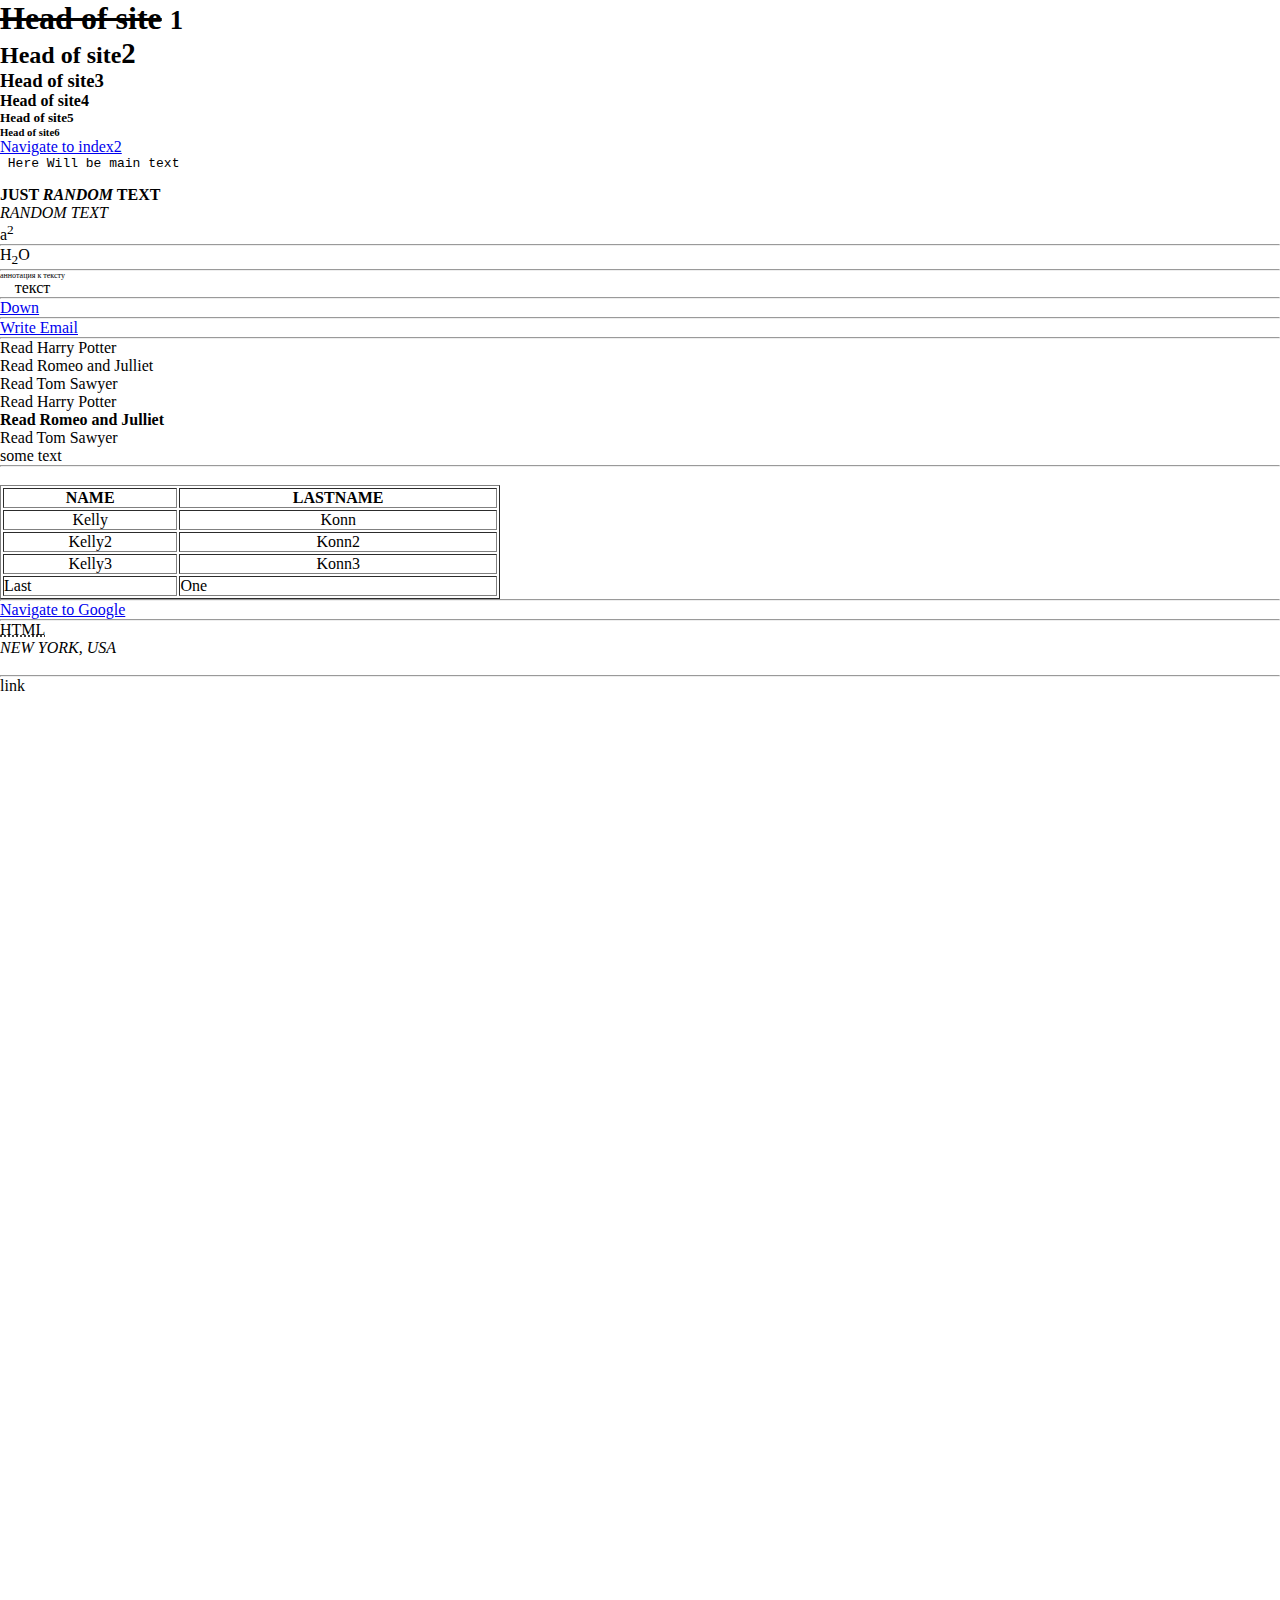
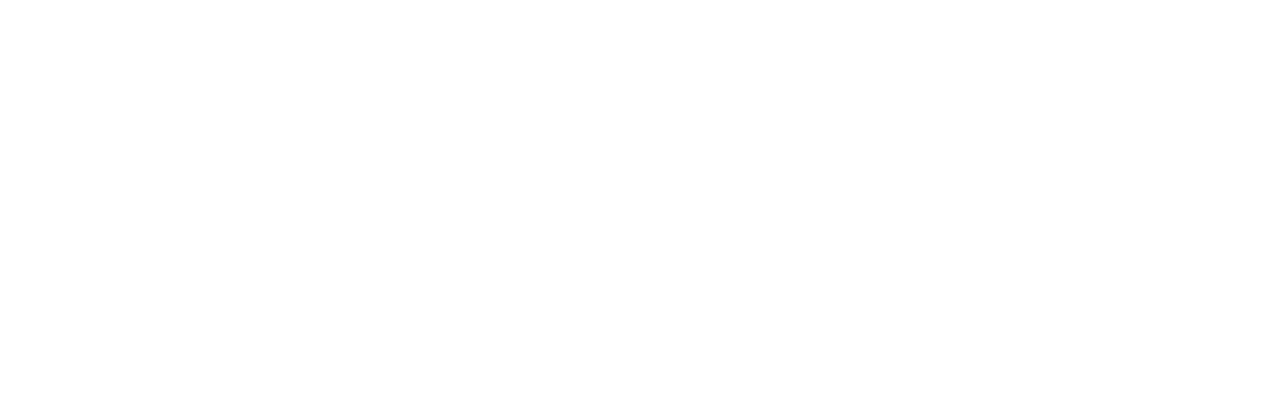
<file: index.html>
<!DOCTYPE html>
<html lang="en">
<head>
    <meta charset="utf-8">
    <meta name="viewport" content="width=device-width, initial-scale=1.0">
    <meta name="description" content="study">
     <meta name="keywords" content="study, html">  
    <meta name="author" content="Lolita Mkhitarian">
<title> Frebush Library</title>
<link rel="stylesheet" href="css/main.css">

 </head>
     <body>
         
<!--Here will be the  body text-->
<h1><strike>Head of site</strike> <small>1</small> </h1>
<h2>Head of site<big>2</big> </h2>
<h3>Head of site3</h3>
<h4>Head of site4 </h4>
<h5>Head of site5</h5>
<h6>Head of site6 </h6>

<a target="_blank" href="index2.html">Navigate to index2</a>
<br>
<pre> Here Will be main text
    </pre>

<p><b>JUST <i>RANDOM</i> TEXT</b></p>
<p><em>RANDOM TEXT</em></p>

a<sup>2</sup><br><hr>
H<sub>2</sub>O<br>
<hr>

<p><ruby>
    текст
    <rt>аннотация к тексту</rt>
   </ruby>
   <br></p>

<hr>
<a href="#bottomlink">Down</a>
    <br><hr>
<a href="mailto:loliksun@yandex.ru" target="_blank">Write Email</a>
<br><hr>
<ol start="1" type="i">
    <li>Read Harry Potter</li>
    <li> Read Romeo and Julliet</li>
    <li>Read Tom Sawyer</li>

</ol>  

<ul type="square">
    <li>Read Harry Potter</li>
    <li> <b>Read Romeo and Julliet</b></li>
    <li>Read Tom Sawyer</li>
    </ul>

    <p title="fact">some text</p>
<hr><br>
<table border="1" width="500px">
<thead>
   <tr>
       <th>NAME</th>
       <th>LASTNAME</th>
       </tr> 
    </thead>

    <tbody align="center">
        <tr>
            <td>Kelly</td>
            <td>Konn</td>
        </tr>
        <tr>
            <td>Kelly2</td>
            <td>Konn2</td>
        </tr>
        <tr>
            <td>Kelly3</td>
            <td>Konn3</td>
        </tr>
        </tbody>

        <tfoot>
            <tr>
               <td>Last</td>
               <td>One</td> 
            </tr>
            </tfoot>
    </table>

    <hr>
    <a href="https://google.com" title="click here" targer="_blank">Navigate to Google</a>
    <br><hr>

<abbr title="Hypertext murkup language">HTML</abbr>
<address> NEW YORK, USA </address>
<br><hr>
<a name="bottomlink">link</a>
<script src="js/main.js"></script>
</body>
</html>
</file>
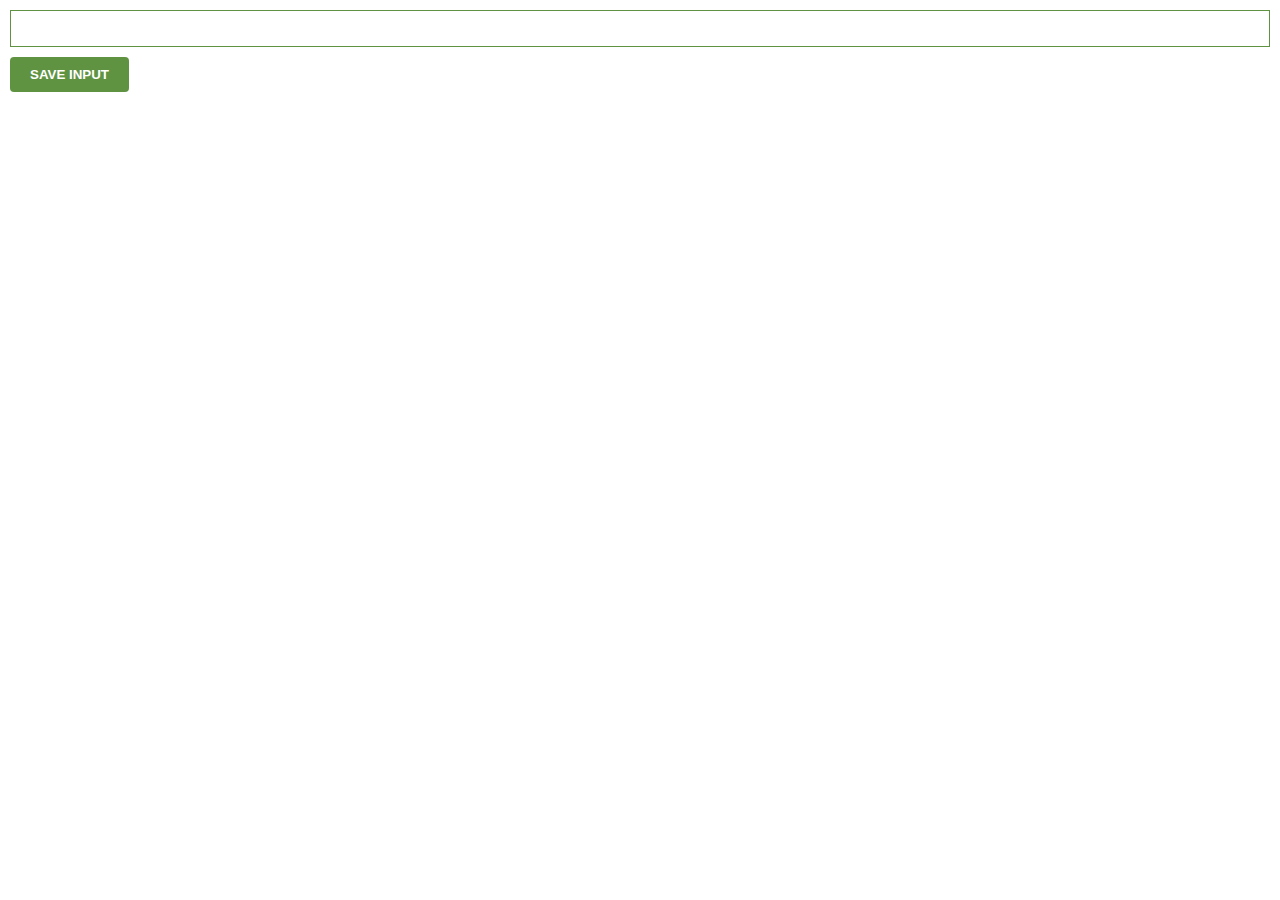
<file: Chme_exc.html>
<!DOCTYPE html>
<html lang="en">
<head>
    <meta charset="UTF-8">
    <meta http-equiv="X-UA-Compatible" content="IE=edge">
    <meta name="viewport" content="width=device-width, initial-scale=1.0">
    <title>Extension study</title>
    <link rel="stylesheet" href="css/extension.css">
</head>
<body>
    <input id="input-el" type="text"><br>
    <button id="input-btn">SAVE INPUT</button> <br>
    <ul id="ul-el">
        
    </ul>
    




<script src="js/c_extension.js"></script>
</body>
</html>
</file>
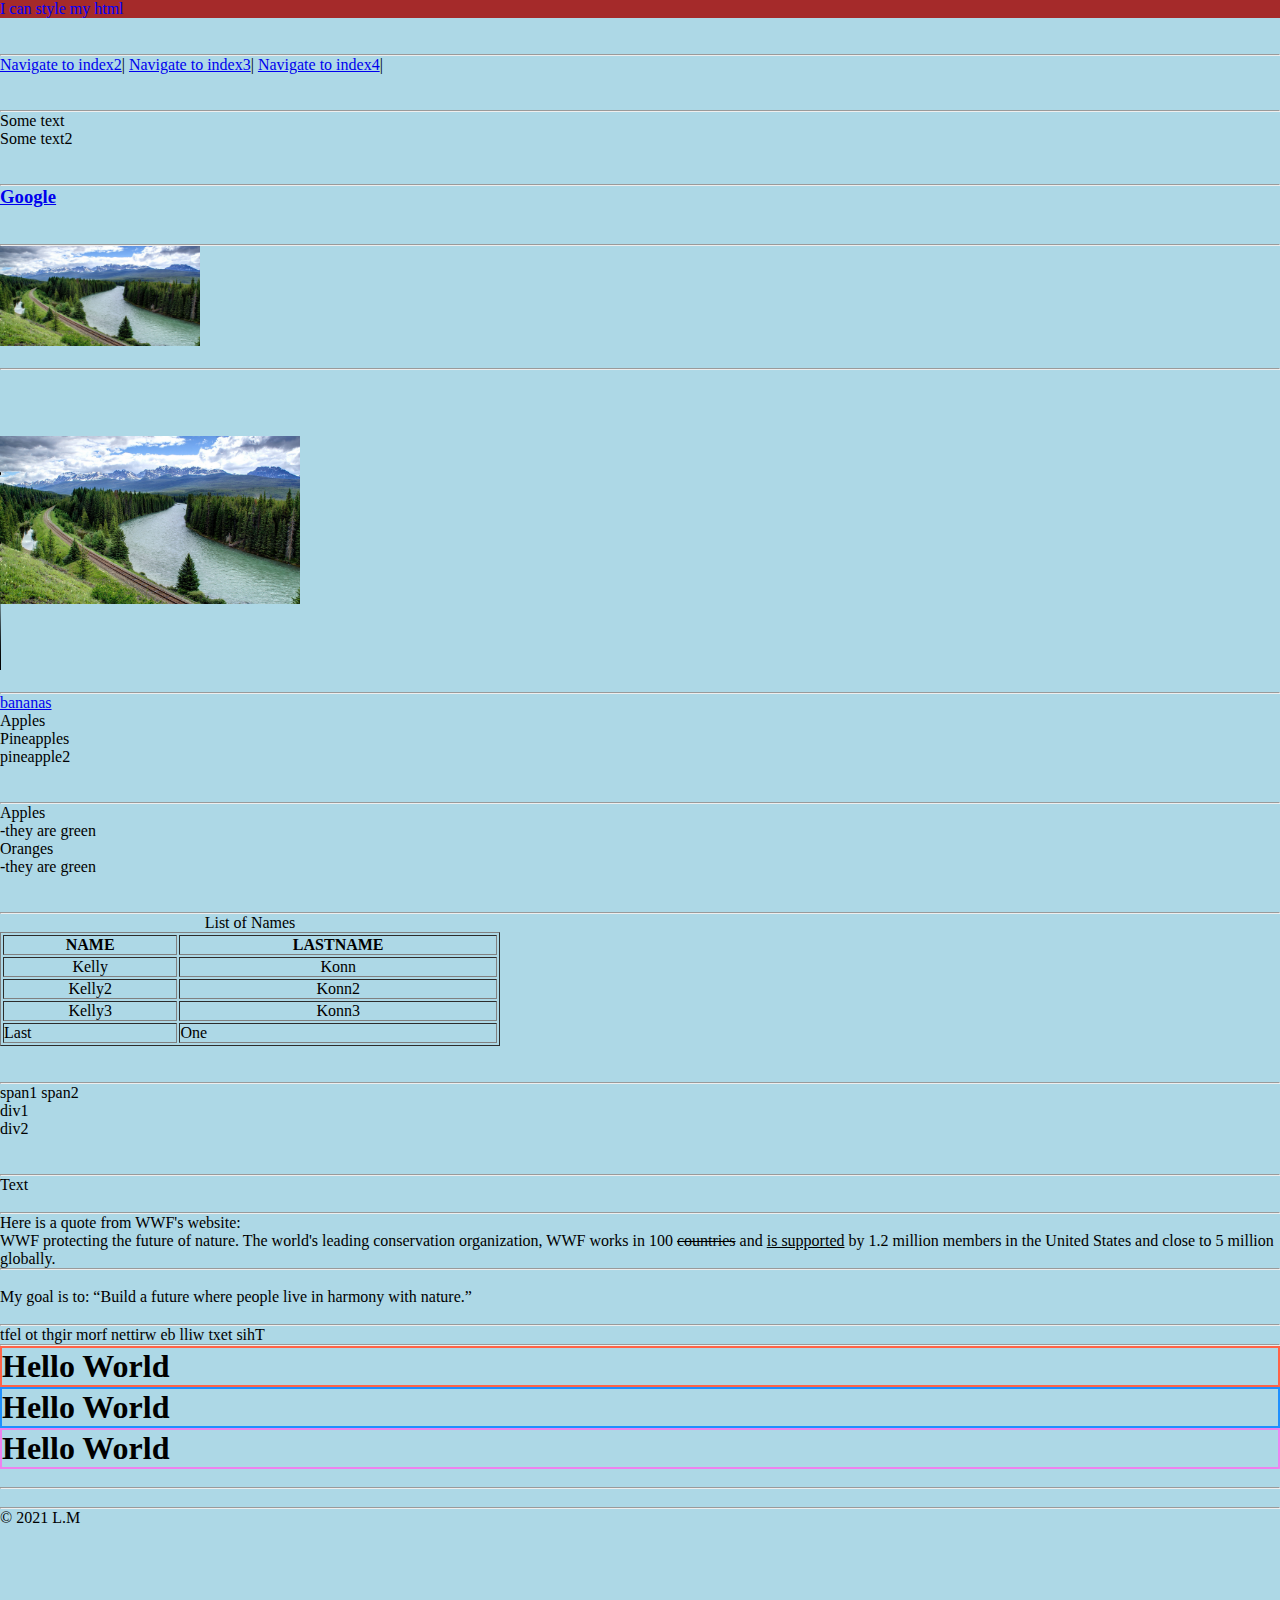
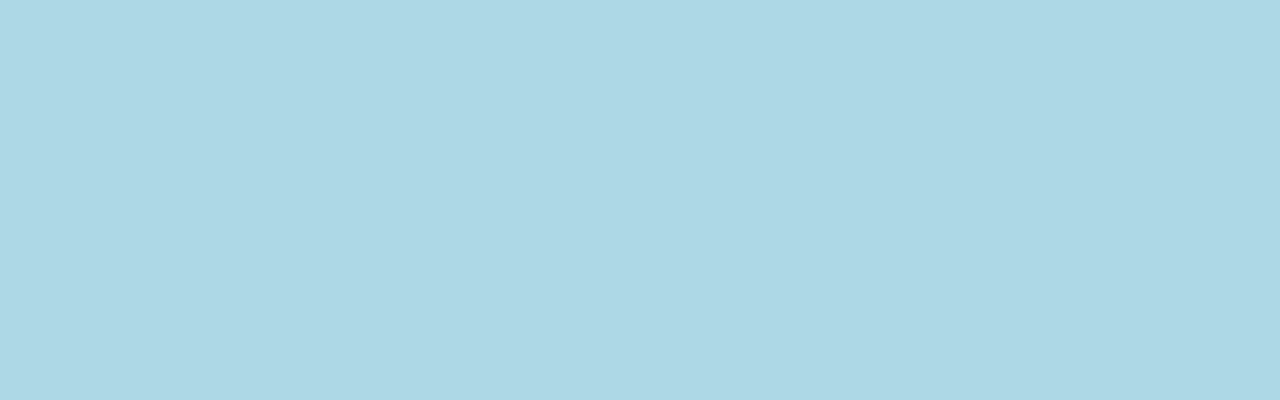
<file: FCC.html>
<!DOCTYPE html>
<html lang="en">
<head>
<title>study html fcc</title>    
<meta name="description" content="study html fcc">
<meta name="author" content="LM.fcc">
<meta name ='keywords' content="fcc,study,html">
<meta charset="utf-8">
<link rel="stylesheet" href="css/main.css">
</head>
<body style="background-color: lightblue;">
    <p style="color:blue; background-color: brown"> I can style my html</p>
<br><br><hr>
<header>
    <nav>
        <a target="_blank" href="index2.html">Navigate to index2</a>|
        <a target="_blank" href="index2.html">Navigate to index3</a>|
        <a target="_blank" href="index2.html">Navigate to index4</a>|
        </nav>
</header>
<br><br> <hr>
<main>
<article>
    <section>
        <aside>
            <p>Some text</p> 
        </aside>
    </section>

    <section>
        <p>Some text2</p>
    </section>
</article>

</main>
<br><br><hr>
<a href="https://www.google.com" target="_blank"><h3>Google</h3></a>

<br><br><hr>
<a href="https://images4.alphacoders.com/685/685863.jpg" target="_blank">
<img src="images/landscape.jpg" width="200" height="100" title="hover on it" alt="landscape"/></a>
<br><br><hr>
<video src="" controls poster="images/landscape.jpg" width="300" height="300">This text will be shown if video is broken </video>
<br><br><hr>
<ol type="a" >
<li><a href="#bananalink">bananas</a></li>
<li>Apples</li>
<li>Pineapples 
    <ol>
        <li>pineapple2</li>
        </ol>
</li>
    </ol>
<br><br><hr>
<dl>
    <dt>Apples</dt>
    <dd>-they are green</dd>
    <dt>Oranges</dt>
    <dd>-they are green</dd>
</dl>
<br><br><hr>
<table border="1"  width="500px">
    <thead>
        <caption>List of Names  </caption>
       <tr>
           <th colspan="1">NAME</th>
           <th>LASTNAME</th>
           </tr> 
        </thead>
    
        <tbody align="center">
            <tr>
                <td>Kelly</td>
                <td>Konn</td>
            </tr>
            <tr>
                <td>Kelly2</td>
                <td>Konn2</td>
            </tr>
            <tr>
                <td>Kelly3</td>
                <td>Konn3</td>
            </tr>
            </tbody>
    
            <tfoot>
                <tr>
                   <td>Last</td>
                   <td>One</td> 
                </tr>
                </tfoot>
        </table>

<br><br><hr>
<span>span1</span>
<span>span2</span>
<br>
<div>div1</div>
<div>div2</div>
<br><br><hr>
<a name="bananalink">Text</a>
<script src="js/main.js"></script>
<footer>
    <br><hr>
    <p>Here is a quote from WWF's website:</p>
    <blockquote cite="http://www.worldwildlife.org/who/index.html">
     WWF  protecting the future of nature.
    The world's leading conservation organization,
    WWF works in 100 <del>countries</del> and <ins>is supported</ins> by
    1.2 million members in the United States and
    close to 5 million globally.
    </blockquote>
    <hr><br>
    <p>My goal is to: <q>Build a future where people live in harmony with nature.</q></p>
    <br><hr>
    <bdo dir="rtl">This text will be written from right to left</bdo>
    <br><hr>
    <h1 style="border:2px solid Tomato;">Hello World</h1>
<h1 style="border:2px solid DodgerBlue;">Hello World</h1>
<h1 style="border:2px solid Violet;">Hello World</h1>
    <br><hr>
      
    <br><hr>
    &copy; 2021 L.M
</footer>
</body>
</html>
</file>
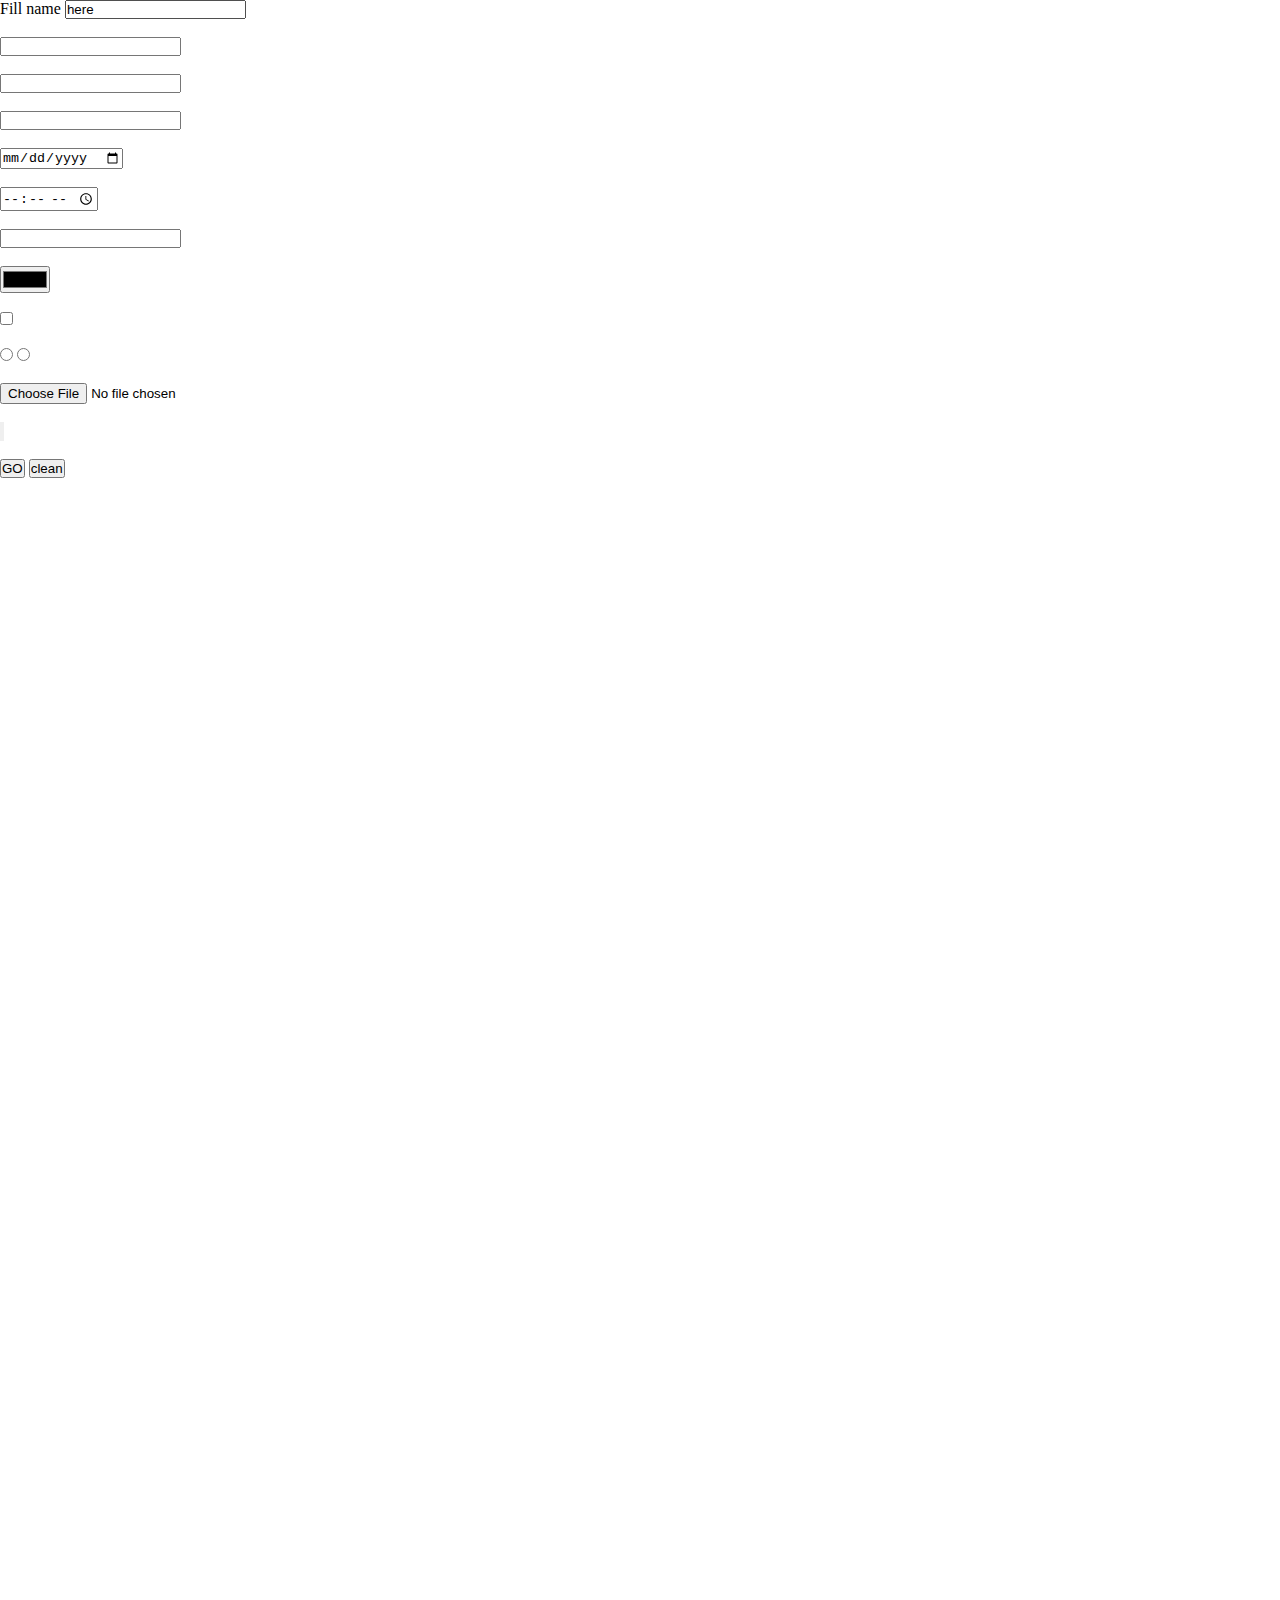
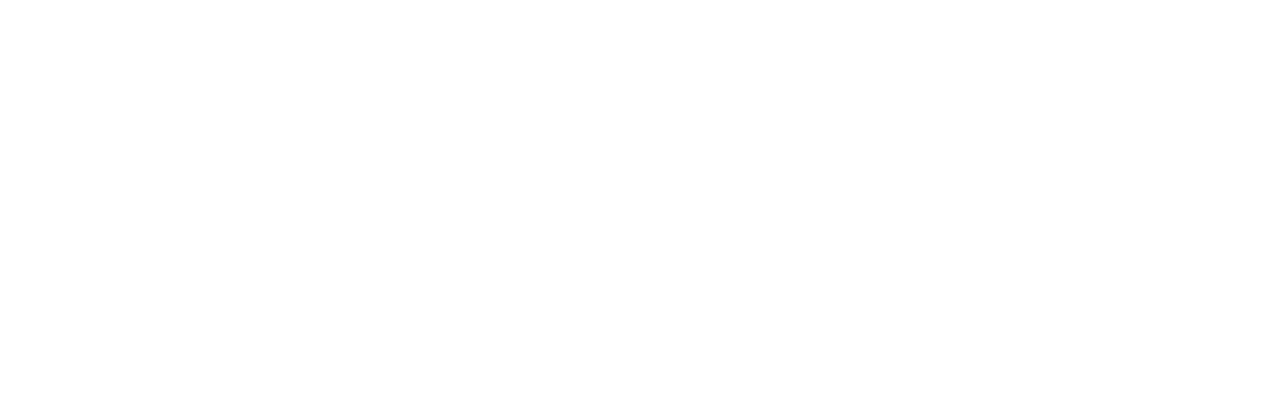
<file: form.html>
<!DOCTYPE html>
<html lang="en">
    <head>
<meta charset="utf-8">
<meta name="author" content="Lolita Mkhitarian">
<meta name="description" content="study forms">
<meta name="keywords" content="forms, html, study">
<title>Forms</title>
<link rel="stylesheet" href="css/main.css">
</head>
<body>
    <form action="" method="POST">
<label for="user_name">Fill name</label>
<input type="text" placeholder="input text" value="here" maxlength="5" name="user_name" id="user_name">
<br><br>
<input type="password"><br><br>
<input type="email"><br><br>
<input type="url"><br><br>
<input type="date"> <br><br>
<input type="time"><br><br>
<input type="datetime"><br><br>
<input type="color"> <br><br>
<input type="checkbox"><br><br>
<input type="radio" name="state"> <input type="radio" name="state"><br><br>
<input type="file"><br><br>
<input type="button"><br><br>
<input type="submit" value="GO"> <input type="reset" value="clean">
</form>

<script src="js/main.js"></script>
</body>
</html>
</file>
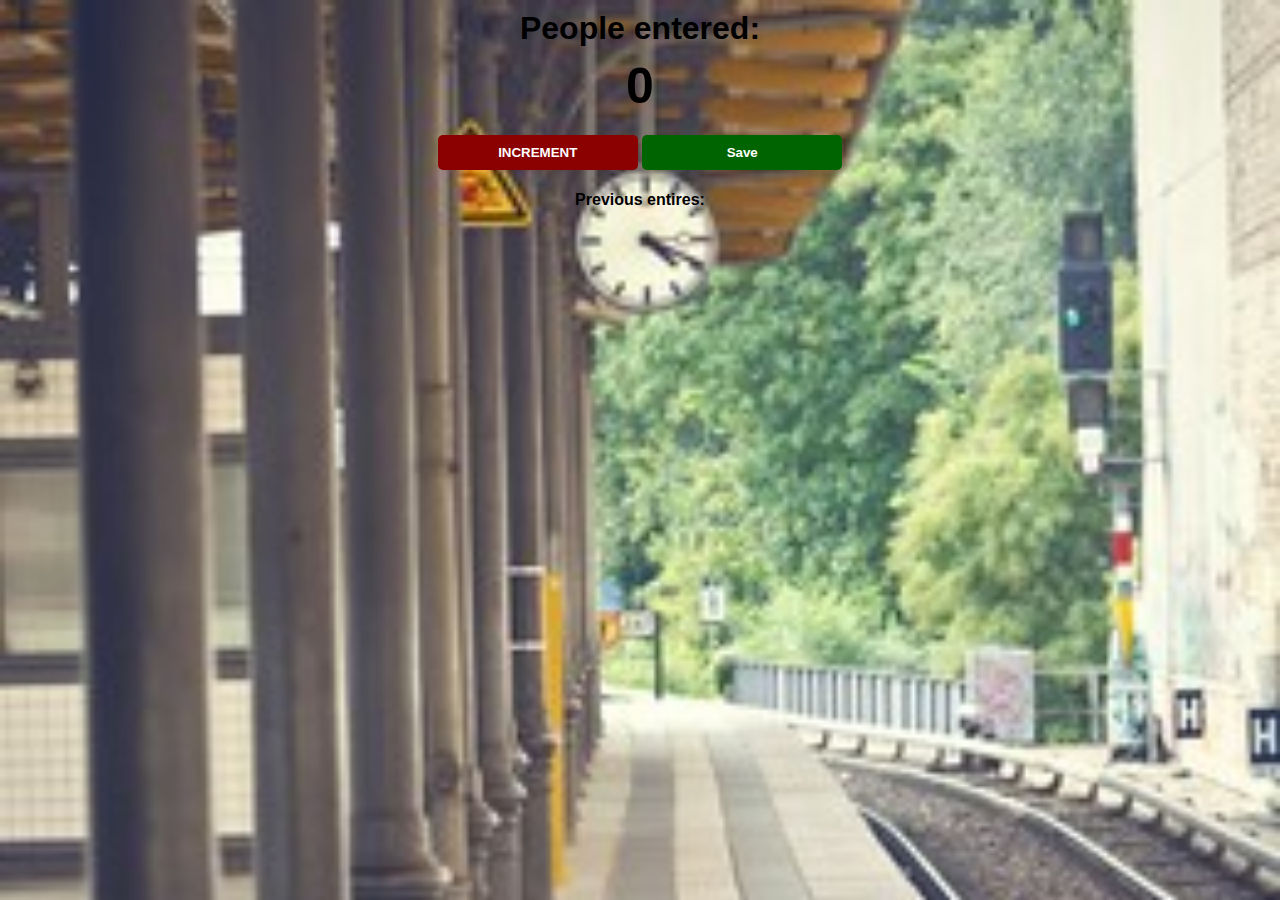
<file: ok.html>
<!DOCTYPE html>
<html lang="en">
<head>
    <meta charset="UTF-8">
    <meta http-equiv="X-UA-Compatible" content="IE=edge">
    <meta name="viewport" content="width=device-width, initial-scale=1.0">
    <link rel="stylesheet" href="css/forok.css">
    <title>Freecc course</title>
</head>
<body>
   
    <h1>People entered:</h1>
    <h2 id="count-el">0</h2>
    <button id="increment-btn" onclick="increment()">INCREMENT</button>
    <button id="save-btn" onclick="save()">Save</button>
    <p id="save-el">Previous entires: </p>
    
    
   <!-- <button onclick="purchase()">Purchase</button>
    <p id="error"></p> -->
  
    <script src="js/jforok.js" ></script>
</body>
</html>
</file>
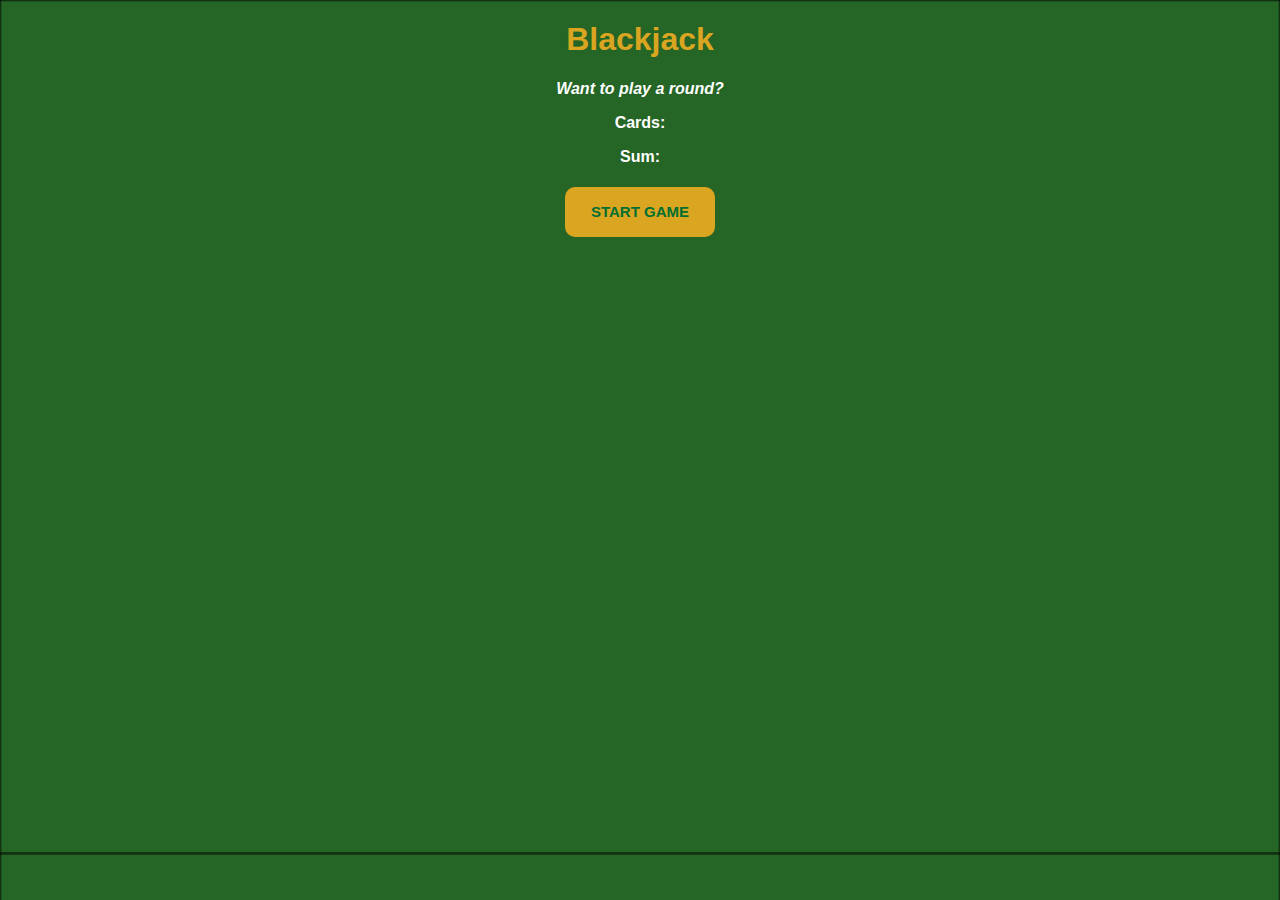
<file: ok2.html>
<!DOCTYPE html>
<html lang="en">
<head>
    <meta charset="UTF-8">
    <meta http-equiv="X-UA-Compatible" content="IE=edge">
    <meta name="viewport" content="width=device-width, initial-scale=1.0">
    <link rel="stylesheet" href="css/index.css">
    <title>Document</title>
</head>
<body>
    <!--<span id="num1-el"></span>
    <span id="num2-el"></span>
   <br>
   <button onclick="add()">Add</button>
   <button onclick="substract()">Substract</button>
   <button onclick="divide()">Divide</button>
   <button onclick="multiply()">Multiply</button>
   <br>
   <span id="sum-el">Sum:</span>
<br> -->

<h1>Blackjack</h1>
<p id="message-el">Want to play a round?</p>
<p>Cards:</p>
<p>Sum:</p>
<button id="sg" onclick="startGame()">START GAME</button>


   
<script src="js/jforok.js"></script>
</body>
</html>
</file>
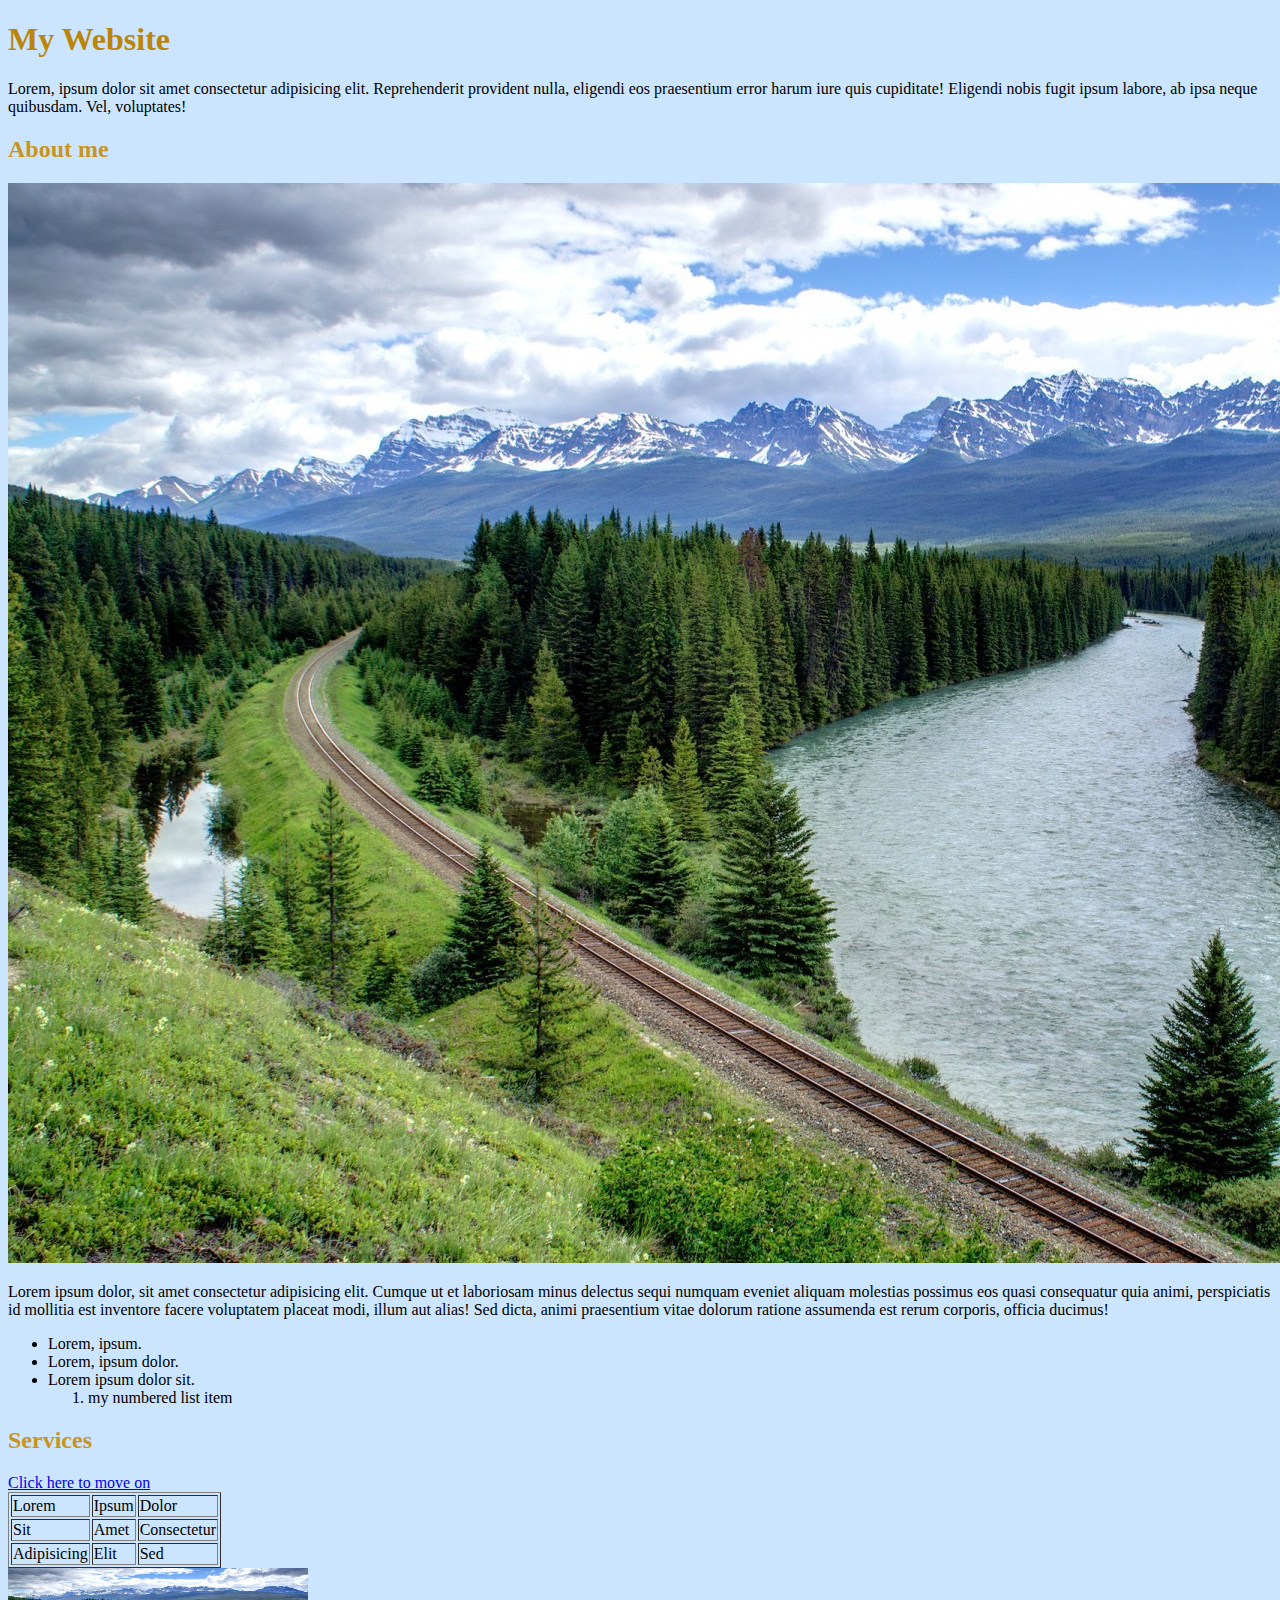
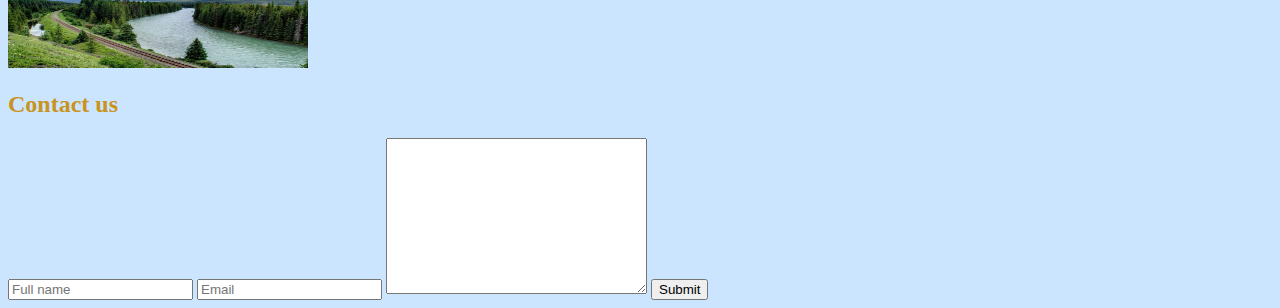
<file: site.html>
<!DOCTYPE html>
<html lang="en">
<head>
    <meta charset="UTF-8">
    <meta http-equiv="X-UA-Compatible" content="IE=edge">
    <meta name="viewport" content="width=device-width, initial-scale=1.0">
    <meta name="author" content="Lolita.M">
    <meta name="keywords" content="html, css, study">
    <meta name="desciprion"  content="html+ css">
    <link rel="stylesheet" href="css/main2.css">
</head>
<body>
    <h1 id="title">My Website</h1>

    <p class="para-text">Lorem, ipsum dolor sit amet consectetur adipisicing elit.
     Reprehenderit provident nulla, eligendi eos praesentium error harum iure 
     quis cupiditate! Eligendi nobis fugit ipsum labore, ab ipsa neque quibusdam.
      Vel, voluptates!</p>

     

      <h2 class="subtitle">About me</h2>

      <img src="images/landscape.jpg">

      <p class="para-text" >Lorem ipsum dolor, sit amet consectetur adipisicing elit. Cumque ut et laboriosam minus delectus sequi numquam eveniet aliquam molestias possimus eos quasi consequatur quia animi,
           perspiciatis id mollitia est inventore facere voluptatem placeat modi, illum aut alias!
            Sed dicta, animi praesentium vitae dolorum ratione assumenda est rerum corporis, officia ducimus!

            <ul>
           <li class="list-item">Lorem, ipsum.</li>
           <li>Lorem, ipsum dolor.</li>
           <li>Lorem ipsum dolor sit.</li>
           <ol>
             <li class="list-item">my numbered list item</li>
           </ol>
            </ul>
</p>
            <h2 class="subtitle" id="services">Services</h2>

            <a href="http://www.google.com"  class="link">Click here to move on</a>
            <table border="1">
                <thead>
                    <tr>
                        <td>Lorem</td>
                        <td>Ipsum</td>
                        <td>Dolor</td>
                    </tr>
                </thead>
                <tbody>
                    <tr>
                        <td>Sit</td>
                        <td>Amet</td>
                        <td>Consectetur</td>
                    </tr>
                    <tr>
                        <td>Adipisicing</td>
                        <td>Elit</td>
                        <td>Sed</td>
                    </tr>
                </tbody>

            </table>

            <img src="images/landscape.jpg" width="300px" height="100px" >
            <h2 id="contact-us" class="subtitle">Contact us</h2>

            <form action="">
                <input type="text" placeholder="Full name" class="form-input">
                <input type="email" placeholder="Email" class="form-input">
                <textarea name="" id="" cols="30" rows="10"></textarea>
                <button>Submit</button>
            </form>
</body>
</html>
</file>
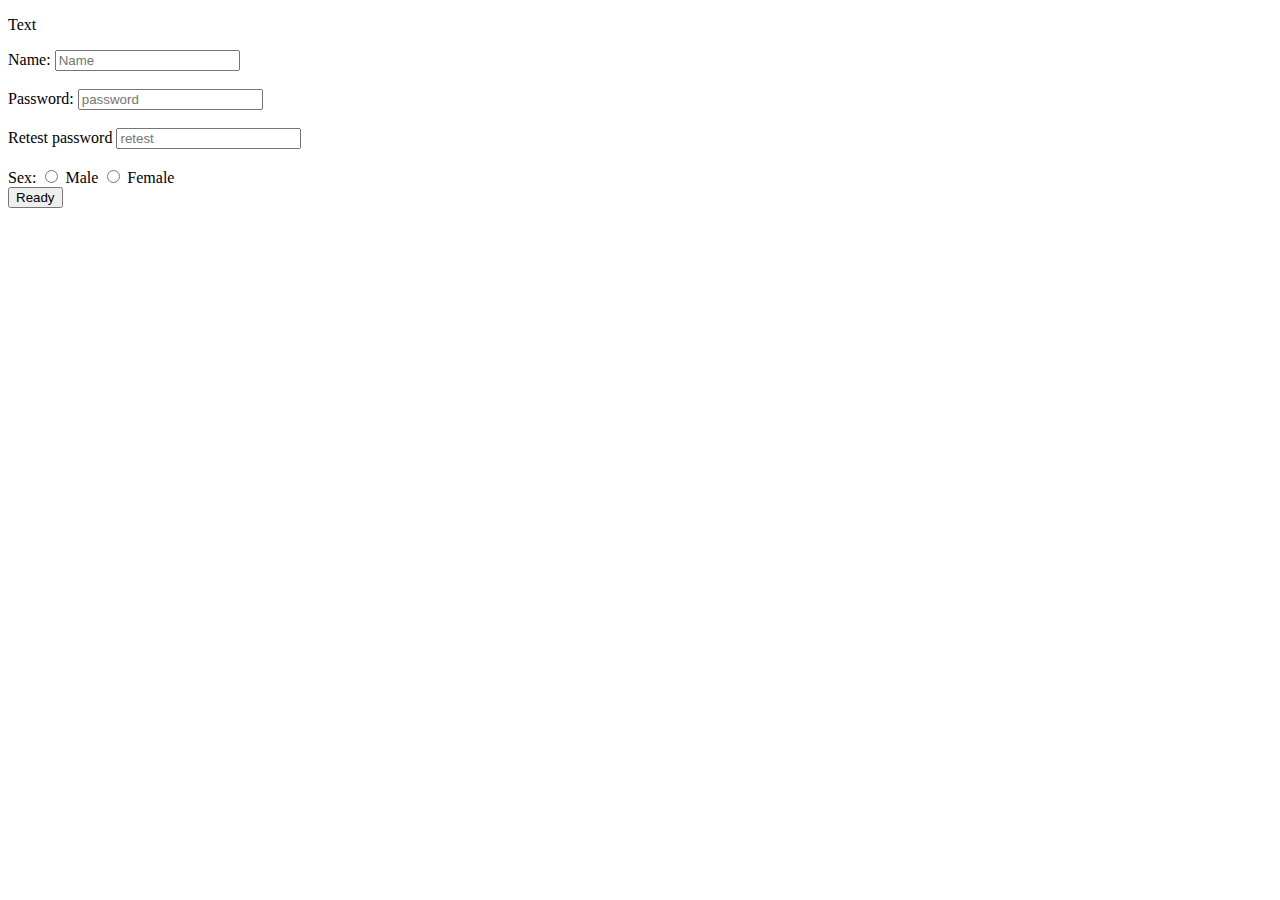
<file: studyjs.html>
<!DOCTYPE html>
<html lang="en">
<head>
    <meta charset="UTF-8">
    <meta http-equiv="X-UA-Compatible" content="IE=edge">
    <meta name="viewport" content="width=device-width, initial-scale=1.0">
    <title>JS learn</title>
    
</head>
<body>
  
  <p id="text" >Text</p>

<form id="main-form" method="post">
  <label for="name">Name:</label>
  <input type="text" name="name" placeholder="Name" id="name"><br><br>
  <label for="password">Password:</label>
  <input type="password" name="pass" placeholder="password" pass="pass"><br><br>
  <label for="repass">Retest password</label>
  <input type="password" name="repass" placeholder="retest" id="repass"><br><br>
  <span>Sex:</span>
  <input type="radio" name="state" id="male" value="male">
  <label for="male">Male</label>
  <input type="radio" name="state" id="female" value="female">
  <label for="female">Female</label>
  <div id="error" style="color:red"></div>
  <input type="submit" name="submit" value="Ready">
</form>
  
  <!--<span class="simple-text">Text1</span>
  <span class="simple-text">Text2</span>
  <span class="simple-text">Text3</span>-->
   <!--<script type="text/javascript">
  document.write("HELLO WORLD!");
  document.write(" <br/>Hello World");
  </script>-->
<!-- <noscript>JS disabled</noscript> если код js не работает, выдается это -->
<script src="js/main.js"></script>
</body>
</html>
</file>
<file: css/main.css>
@import url('https://fonts.googleapis.com/css2?family=Indie+Flower&display=swap');

*{
    margin: 0;
    padding:0;
}

body {
    height: 2000px;
}

#some-block {
    background: red;
    color: #fff;
    text-align:center;
    width: 50px;
    height: 50px;
    line-height: 50px;
    border-radius: 50%;
    position: fixed;
    right: 20px;
    top: 50px;
    float: right;

}

#header, #footer {
    width: 100%;
    height: 70px;
    text-align:center;
    border-bottom: 4px solid silver;
    background: #333;
    color: #fff;
    line-height: 70px;
    margin-bottom: 50px;
    float: left;
}

#nav {
    list-style: none;
    display: block;
    float: left;
    width: 50%;
    margin-left: 25%;
    text-align: center;
    margin-bottom: 50px;

}

#nav li {
display: inline;
background: #fafafa;
border: 1px solid silver;
padding: 0 20px;
cursor: pointer;

}

#nav li:hover {
    color: #fff;
    background: #333;
    border-radius: 5px;
    border-color: #333;
}

#nav li:not(:last-of-type) {
    margin-right: 20px;
}

#main {
    width: 50%;
    margin-left: 10%;
    background: #fafafa;
    border: 1px solid silver;
    padding:20px 2.5%;
    float: left;
    position: relative;
    z-index: 1;
}


#aside {
    width:20%;
    padding: 20px 2.5%;
    background: #fafafa;
    border: 1px solid silver;
    float: left;
    margin-left: 5%;
    position: relative;
    bottom: -10px;
    left: -200px;
    position: relative;
    z-index: 0;
}

#footer {
    margin-bottom: 0;
    margin-top: 50px;
    border-bottom: 0;
    border-top: 4px solid silver;
    float: left;
}


/*
.block1{
    width: 200px;
    height: 200px;
    margin: 20px;
    background: red;
}


#first {
float: right;
}

#second {
    float: left;
    background: blue;
}


.main-text1{
    color: red;
    text-align:center ;
    font-size: 20px;
    font-style: italic;
    font-weight: 300;
    font-family: 'Indie Flower', cursive;
    text-transform: lowercase;
    word-spacing: 20px;
    letter-spacing: 2px;
    line-height: 50px;
    text-decoration: overline;
    cursor:pointer;
}


.block {
background: red;
height: 200px;
width: 200px;
border: 7px dotted silver;
border-bottom: 0;
border-top-style:solid;
border-style: double;
border-radius: 15px 50%;
opacity: 0.9;

margin: 20px 50px;
padding: 20px;

display: block;
}


body{
    color: chartreuse;
background:#7f9ab3 url('http://www.fubiz.net/wp-content/uploads/2019/11/LOVELY-QUARANTINE-1.jpg') no-repeat center top;
height: 100vh;
background-size: cover;
background-attachment: fixed;

    

    background-color: #7f9ab3;
    background-image: url('http://www.fubiz.net/wp-content/uploads/2019/11/LOVELY-QUARANTINE-1.jpg');
   background-repeat: no-repeat;
   background-position: center;
}




/*#some-id::after{
    content: '123';
    color: red;
    text-decoration: line-through;
}


#some-id::before{
    content: '123';
    color: blueviolet;
    text-decoration: line-through;
}

p:last-of-type{
     text-decoration:overline;
     text-decoration-color: greenyellow;
     
}

p:first-of-type{
    text-decoration:line-through;
}

p.main_link::first-line{
    color: green;
}

p.text:not(:empty){
color: gray;
}

p.text:empty::after{
    content: attr(title);
    
    }

.main_link {
    color:red;
    text-decoration:none ;
    background-color: black;
    opacity: 0.5;
    border-style: solid;
    border-color: red;
    border-radius: 5px;
    margin: 20px;
    outline: 3px;
    outline-offset:15px;
}


.main_link:hover {
    color:blue;
    text-decoration: underline;
    text-decoration-color: red;
    cursor: pointer;
}


.main_link:active{
    text-decoration: line-through;
}

.main_link:visited{
    color:gray ;
}



input:required{text-decoration: underline;}
input{color: blue;}
input:focus {color:red}

/*div, .main-text, #text-in-p, div p b {
    color: cadetblue;
}*/
</file>
<file: css/extension.css>
body {
    margin: 0;
    padding: 10px;
    font-family: Arial, Helvetica, sans-serif;
    min-width: 400px;
}

input {
    width: 100%;
    padding: 10px;
    box-sizing:border-box;
    border: 1px solid #5f9341;

}



button {
    padding: 10px 20px;
   
    margin-top: 10px;
    background-color: #5f9341;
    color: white;
    border: none;
    border-radius: 4px;
    font-weight: bold;
   
    
}


#box {
    cursor: pointer;
    background: lightseagreen;
    padding: 40px;
    width: 200px;
    text-align: center;
    margin: 20px auto;
    color: white;
    font-weight: bold;
}

/* p {
    padding: 10px 20px;
    margin-left: 45%;
    margin-top: 100px;
    color: #5f9341;
    border: none;
    font-weight: bold;
} */

ul {
   margin-top: 20px;
   list-style:none;
   padding-left: 0;

}

li {
    margin-top: 5px;
}

li a {
    color: #5f9341;
}
</file>
<file: css/forok.css>
body {
    background-image: url("station.jpg ");
    background-size: cover;
    font-family: -apple-system, BlinkMacSystemFont, 'Segoe UI', Roboto, Oxygen, Ubuntu, Cantarell, 'Open Sans', 'Helvetica Neue', sans-serif;
    font-weight: bold;
    text-align: center;
}


h1 {
    margin-top: 10px;
    margin-bottom: 10px;
}


h2 {
    font-size: 50px;
    margin-top: 0;
    margin-bottom: 20px;
} 


button {
    border:none;
    padding-top: 10px;
    padding-bottom: 10px;
    color: white;
    font-weight: bold;
    width: 200px;
    margin-bottom: 5px;
    border-radius: 5px;
}

#increment-btn {
    background: darkred;
}


#save-btn {
    background: darkgreen;
}
</file>
<file: css/index.css>
body {
text-align: center;
font-family: 'Trebuchet MS', 'Lucida Sans Unicode', 'Lucida Grande', 'Lucida Sans', Arial, sans-serif;
background-image: url("../images/Green_full.png");
background-size: cover;
color: white;
font-weight: bold;

}

h1 {
    color:goldenrod;
}

#message-el {
font-style:italic;
}

button {
    background-color: goldenrod;
    width: 150px;
    height: 50px;
    border-radius: 10px;
    padding-top: 5px;
    padding-bottom: 5px;
    margin-bottom: 5px;
    margin-top: 5px;
    font-size: 15px;
    font-weight: bold;
    color: #016f32;
    border: none;
    
}

#apple-shelf {
width: 150px;
height: 50px;
background-color: red;
border: none;
border-radius: 10px;
color: white;
padding-top: 5px;
padding-bottom: 5px;
margin-bottom: 5px;
margin-top: 200px;
margin-left: 500px;


}

#orange-shelf {
width: 150px;
height: 50px;
background-color: orange;
border: none;
border-radius: 10px;
color: white;
padding-top: 5px;
padding-bottom: 5px;
margin-bottom: 5px;
margin-top: 5px;
margin-left: 500px;

}
</file>
<file: css/main2.css>
body {
    background: rgb(204, 229, 255) ;
}

#title {
    color: rgb(186, 133, 9);
}

.subtitle {
    color: rgb(200, 148, 30);
}


#service-image {
    

}


























/*body {
    background-color: #ffffff;
}

h2:hover{
    color: red;
}


h2[class=title2]{
    color: blue;
}

#services{
    color: green;
}

li:nth-child(2){
color: steelblue;
}

/*#google-link:link{
color: blue;
}

#google-link:visited{
color: red;
}

h2 + a {
    color: red;
}

textarea ~ button {
    color: purple;
}

ul > li {
    color: blue;
}

ul li {
    color: green;
}

img[src*="landscape"] {
    border: 10px solid black;
}

h2[class~=article-subtitle] {
background: green;
}*/
</file>
